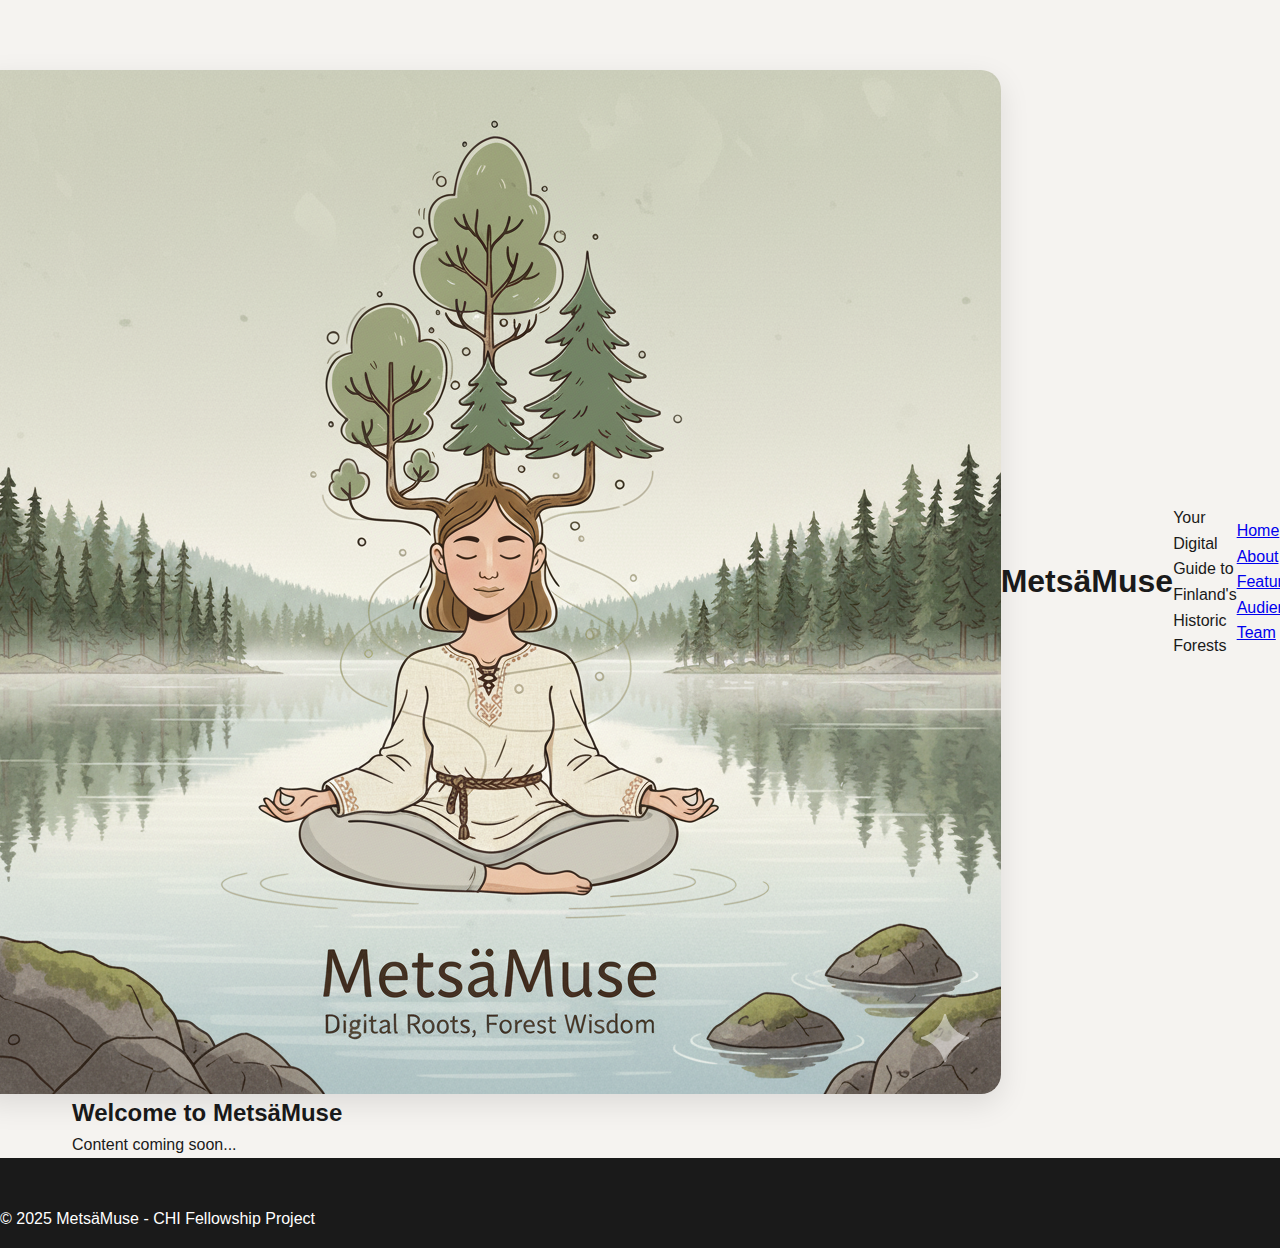
<file: index.html>
<!DOCTYPE html>
<html lang="en">
<head>
    <meta charset="UTF-8">
    <meta name="viewport" content="width=device-width, initial-scale=1.0">
    <title>MetsäMuse - Digital Forest Guide</title>
    <link rel="stylesheet" href="css/style.css">
</head>
<body>
    <!-- Hero Section -->
    <header class="hero">
        <img src="images/hero-image.png" alt="MetsäMuse - Mind Forest Connection" class="hero-image">
        <h1>MetsäMuse</h1>
        <p class="tagline">Your Digital Guide to Finland's Historic Forests</p>
        
        <!-- Navigation -->
        <nav class="main-nav">
            <a href="index.html">Home</a>
            <a href="about.html">About</a>
            <a href="features.html">Features</a>
            <a href="audience.html">Audience</a>
            <a href="team.html">Team</a>
        </nav>
    </header>

    <!-- Main Content Area -->
    <main class="content">
        <div class="container">
            <!-- Page content will go here -->
            <h2>Welcome to MetsäMuse</h2>
            <p>Content coming soon...</p>
        </div>
    </main>

    <!-- Footer -->
    <footer class="footer">
        <p>&copy; 2025 MetsäMuse - CHI Fellowship Project</p>
    </footer>
</body>
</html>
</file>
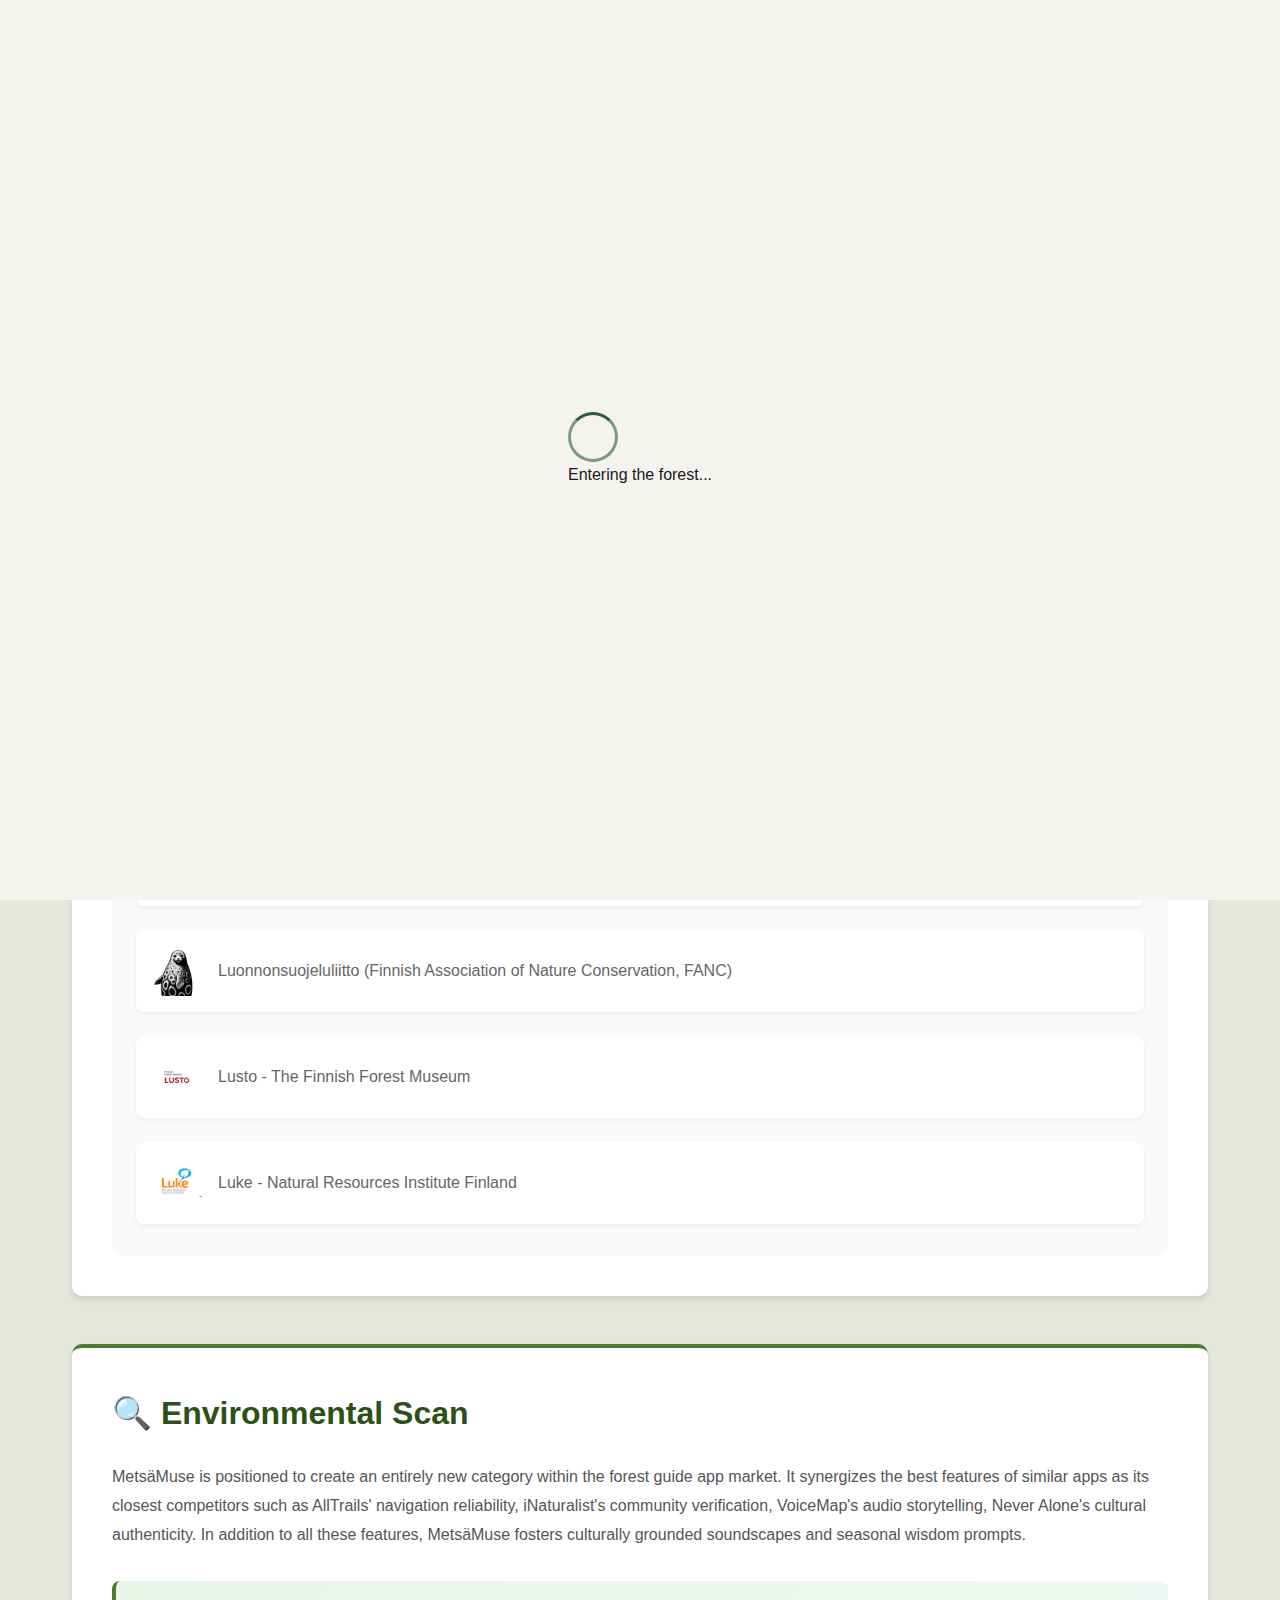
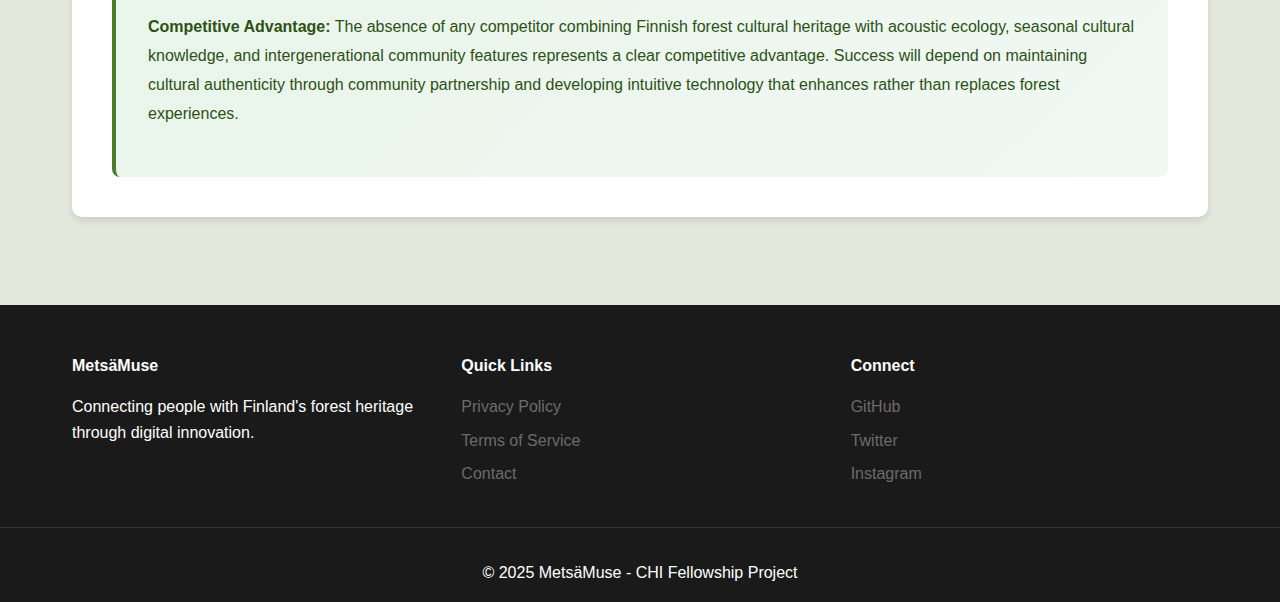
<file: background.html>
<!DOCTYPE html>
<html lang="en">
<head>
    <meta charset="UTF-8">
    <meta name="viewport" content="width=device-width, initial-scale=1.0">
    <title>Background - MetsäMuse</title>
    <link rel="stylesheet" href="css/style.css">
    <style>
        /* Additional styles specific to background page */
        .content-section {
            background: rgba(74, 124, 44, 0.10); /* match about page tint */
            padding: 2.5rem 0;
        }

        /* Hero header styling consistent with other pages */
        .page-header {
            position: relative;
            background-color: #2d5016; /* fallback color */
            min-height: 360px;
            display: flex;
            align-items: center;
            justify-content: center;
            text-align: center;
            padding: 0 1rem;
        }

        .page-header::before {
            content: "";
            position: absolute;
            inset: 0;
            background-image: url('images/background.png');
            background-size: cover;
            background-position: center 40%;
            background-repeat: no-repeat;
            z-index: 0;
        }

        .page-header::after {
            content: "";
            position: absolute;
            inset: 0;
            background: rgba(0,0,0,0.35);
            z-index: 1;
        }

        .page-header .container { position: relative; z-index: 2; }

        .section-container {
            background: white;
            padding: 2.5rem;
            border-radius: 10px;
            box-shadow: 0 4px 6px rgba(0,0,0,0.1);
            margin-bottom: 3rem;
            border-top: 4px solid #4a7c2c;
        }

        .section-container h2 {
            color: #2d5016;
            font-size: 2rem;
            margin-bottom: 1.5rem;
            display: flex;
            align-items: center;
            gap: 0.5rem;
        }

        .section-container h3 {
            color: #4a7c2c;
            font-size: 1.4rem;
            margin-top: 1.5rem;
            margin-bottom: 1rem;
        }

        .section-container p {
            color: #555;
            line-height: 1.8;
            margin-bottom: 1rem;
        }

        .data-grid {
            display: grid;
            grid-template-columns: repeat(auto-fit, minmax(280px, 1fr));
            gap: 2rem;
            margin: 2rem 0;
        }

        .data-category {
            background: #f8f9fa;
            padding: 1.5rem;
            border-radius: 8px;
            border-left: 4px solid #4a7c2c;
        }

        .data-category h4 {
            color: #2d5016;
            font-size: 1.2rem;
            margin-bottom: 1rem;
            font-weight: 600;
        }

        .data-category ul {
            list-style: none;
            padding: 0;
            margin: 0;
        }

        .data-category li {
            color: #666;
            padding: 0.5rem 0;
            padding-left: 1.5rem;
            position: relative;
            line-height: 1.6;
        }

        .data-category li:before {
            content: "🌲";
            position: absolute;
            left: 0;
            font-size: 0.9rem;
        }

        .data-category.cultural li:before {
            content: "📖";
        }

        .data-category li.animal:before {
            content: "🦌";
        }

        .data-category.cultural li.artifacts:before {
            content: "🪵";
        }

        .data-category.cultural li.stories:before {
            content: "🌙";
        }

        .sources-list {
            background: #f8f9fa;
            padding: 1.5rem;
            border-radius: 8px;
            margin-top: 1.5rem;
        }

        .sources-list h4 {
            color: #2d5016;
            font-size: 1.2rem;
            margin-bottom: 1rem;
            font-weight: 600;
        }

        .sources-list ul {
            list-style: none;
            padding: 0;
            margin: 0;
            display: flex;
            flex-direction: column;
            gap: 1rem;
        }

        .sources-list li {
            color: #666;
            padding: 1rem;
            background: white;
            border-radius: 8px;
            display: flex;
            align-items: center;
            gap: 1rem;
            line-height: 1.6;
            font-weight: 500;
            box-shadow: 0 2px 4px rgba(0,0,0,0.05);
        }

        .sources-list li img {
            width: 50px;
            height: 50px;
            object-fit: contain;
            flex-shrink: 0;
        }

        .competitive-advantage {
            background: linear-gradient(135deg, #e8f5e9 0%, #f1f8f4 100%);
            padding: 2rem;
            border-radius: 8px;
            margin-top: 2rem;
            border-left: 4px solid #4a7c2c;
        }

        .competitive-advantage p {
            color: #2d5016;
            font-weight: 500;
            line-height: 1.8;
        }

        @media (max-width: 768px) {
            .data-grid {
                grid-template-columns: 1fr;
            }
            
            .section-container {
                padding: 1.5rem;
            }
        }
        /* Match about page header title styles */
        .page-header h1,
        .page-header .page-subtitle {
            color: white;
            text-shadow: 0 2px 12px rgba(0, 0, 0, 0.4);
        }

        .page-header h1 { font-size: 3.6rem; margin: 0; }
        .page-header .page-subtitle { font-size: 1.25rem; margin-top: 0.6rem; }

        @media (max-width: 1024px) {
            .page-header h1 { font-size: 2.8rem; }
            .page-header .page-subtitle { font-size: 1.1rem; }
        }

        @media (max-width: 480px) {
            .page-header h1 { font-size: 2.2rem; }
            .page-header .page-subtitle { font-size: 1rem; }
        }
    </style>
</head>
<body>
    <!-- Loading Screen -->
    <div class="loader">
        <div class="loader-content">
            <div class="tree-loader"></div>
            <p>Entering the forest...</p>
        </div>
    </div>

    <!-- Navigation Bar - DO NOT EDIT -->
    <nav class="navbar">
        <div class="nav-container">
            <div class="nav-logo">
                <span class="logo-icon">🌲</span>
                <span class="logo-text">MetsäMuse</span>
            </div>
            <div class="nav-menu">
                <a href="index.html" class="nav-link">Home</a>
                <a href="about.html" class="nav-link">About</a>
                <a href="features.html" class="nav-link">Features</a>
                <a href="audience.html" class="nav-link">Audience</a>
                <a href="background.html" class="nav-link">Background</a>
            </div>
            <div class="mobile-toggle">
                <span></span>
                <span></span>
                <span></span>
            </div>
        </div>
    </nav>

    <!-- Page Header -->
    <section class="page-header">
        <div class="container">
            <h1>Background</h1>
            <p class="page-subtitle">Research foundation and data sources</p>
        </div>
    </section>

    <!-- Main Content -->
    <section class="content-section">
        <div class="container">
            <!-- Data, Information, Content Section -->
            <div class="section-container">
                <h2>📊 Data, Information, Content</h2>
                
                <div class="data-grid">
                    <div class="data-category">
                        <h4>Environmental Data</h4>
                        <ul>
                            <li>Plant identification and classification</li>
                            <li class="animal">Animal species</li>
                        </ul>
                    </div>

                    <div class="data-category cultural">
                        <h4>Cultural Data</h4>
                        <ul>
                            <li class="stories">Stories, Folklore, Urban Legends</li>
                            <li class="artifacts">Historical artifacts</li>
                        </ul>
                    </div>
                </div>

                <div class="sources-list">
                    <h4>Data Sources</h4>
                    <ul>
                        <li>
                            <img src="images/Helsinki-2-1.jpg" alt="University of Helsinki">
                            <span>University of Helsinki</span>
                        </li>
                        <li>
                            <img src="images/FANC.jpg" alt="FANC">
                            <span>Luonnonsuojeluliitto (Finnish Association of Nature Conservation, FANC)</span>
                        </li>
                        <li>
                            <img src="images/lusto.jpg" alt="Lusto">
                            <span>Lusto - The Finnish Forest Museum</span>
                        </li>
                        <li>
                            <img src="images/luke.png" alt="Luke">
                            <span>Luke - Natural Resources Institute Finland</span>
                        </li>
                    </ul>
                </div>
            </div>

            <!-- Environmental Scan Section -->
            <div class="section-container">
                <h2>🔍 Environmental Scan</h2>
                
                <p>
                    MetsäMuse is positioned to create an entirely new category within the forest guide app market. 
                    It synergizes the best features of similar apps as its closest competitors such as AllTrails' 
                    navigation reliability, iNaturalist's community verification, VoiceMap's audio storytelling, 
                    Never Alone's cultural authenticity. In addition to all these features, MetsäMuse fosters 
                    culturally grounded soundscapes and seasonal wisdom prompts.
                </p>

                <div class="competitive-advantage">
                    <p>
                        <strong>Competitive Advantage:</strong> The absence of any competitor combining Finnish 
                        forest cultural heritage with acoustic ecology, seasonal cultural knowledge, and 
                        intergenerational community features represents a clear competitive advantage. Success 
                        will depend on maintaining cultural authenticity through community partnership and 
                        developing intuitive technology that enhances rather than replaces forest experiences.
                    </p>
                </div>
            </div>
        </div>
    </section>

    <!-- Footer - DO NOT EDIT WITHOUT PERMISSION -->
    <footer class="footer">
        <div class="footer-content">
            <div class="footer-section">
                <h4>MetsäMuse</h4>
                <p>Connecting people with Finland's forest heritage through digital innovation.</p>
            </div>
            <div class="footer-section">
                <h4>Quick Links</h4>
                <a href="#">Privacy Policy</a>
                <a href="#">Terms of Service</a>
                <a href="#">Contact</a>
            </div>
            <div class="footer-section">
                <h4>Connect</h4>
                <div class="social-links">
                    <a href="#">GitHub</a>
                    <a href="#">Twitter</a>
                    <a href="#">Instagram</a>
                </div>
            </div>
        </div>
        <div class="footer-bottom">
            <p>&copy; 2025 MetsäMuse - CHI Fellowship Project</p>
        </div>
    </footer>

    <!-- JavaScript - DO NOT EDIT -->
    <script src="js/main.js"></script>
</body>
</html>
</file>
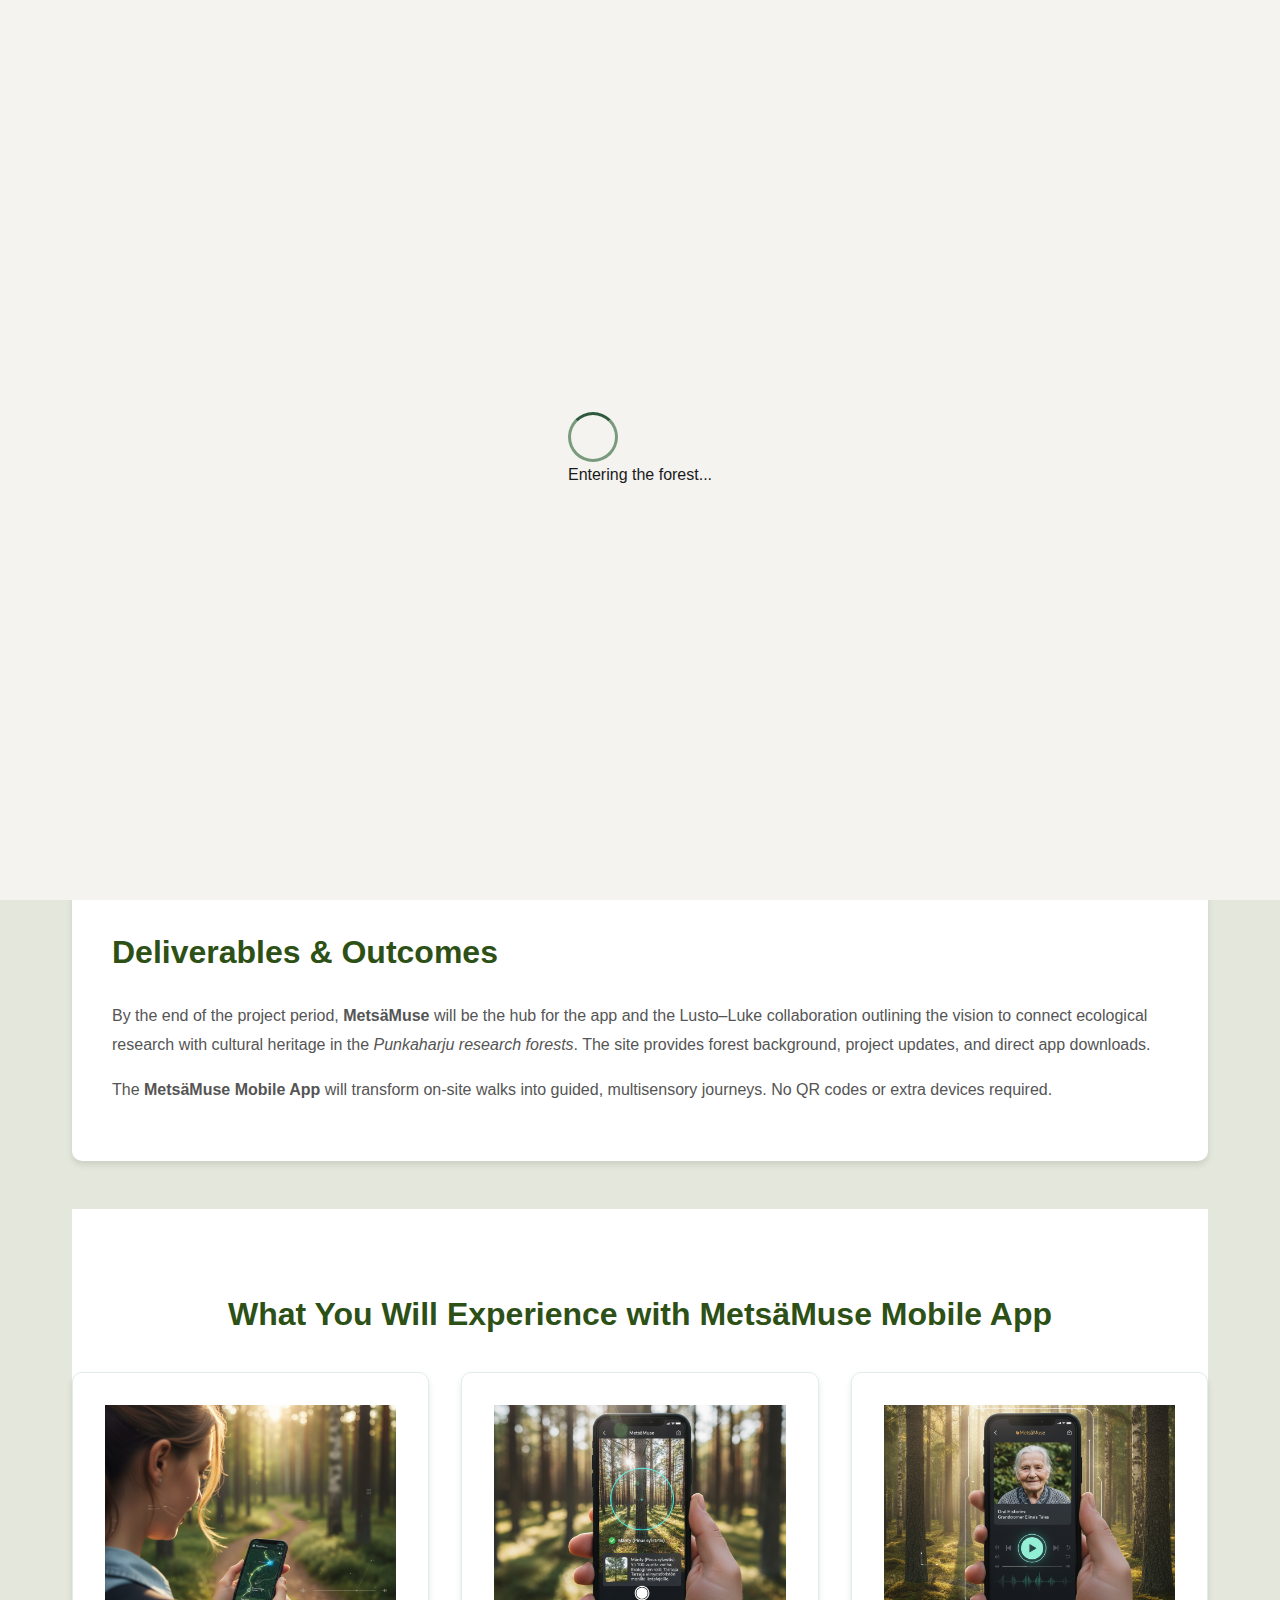
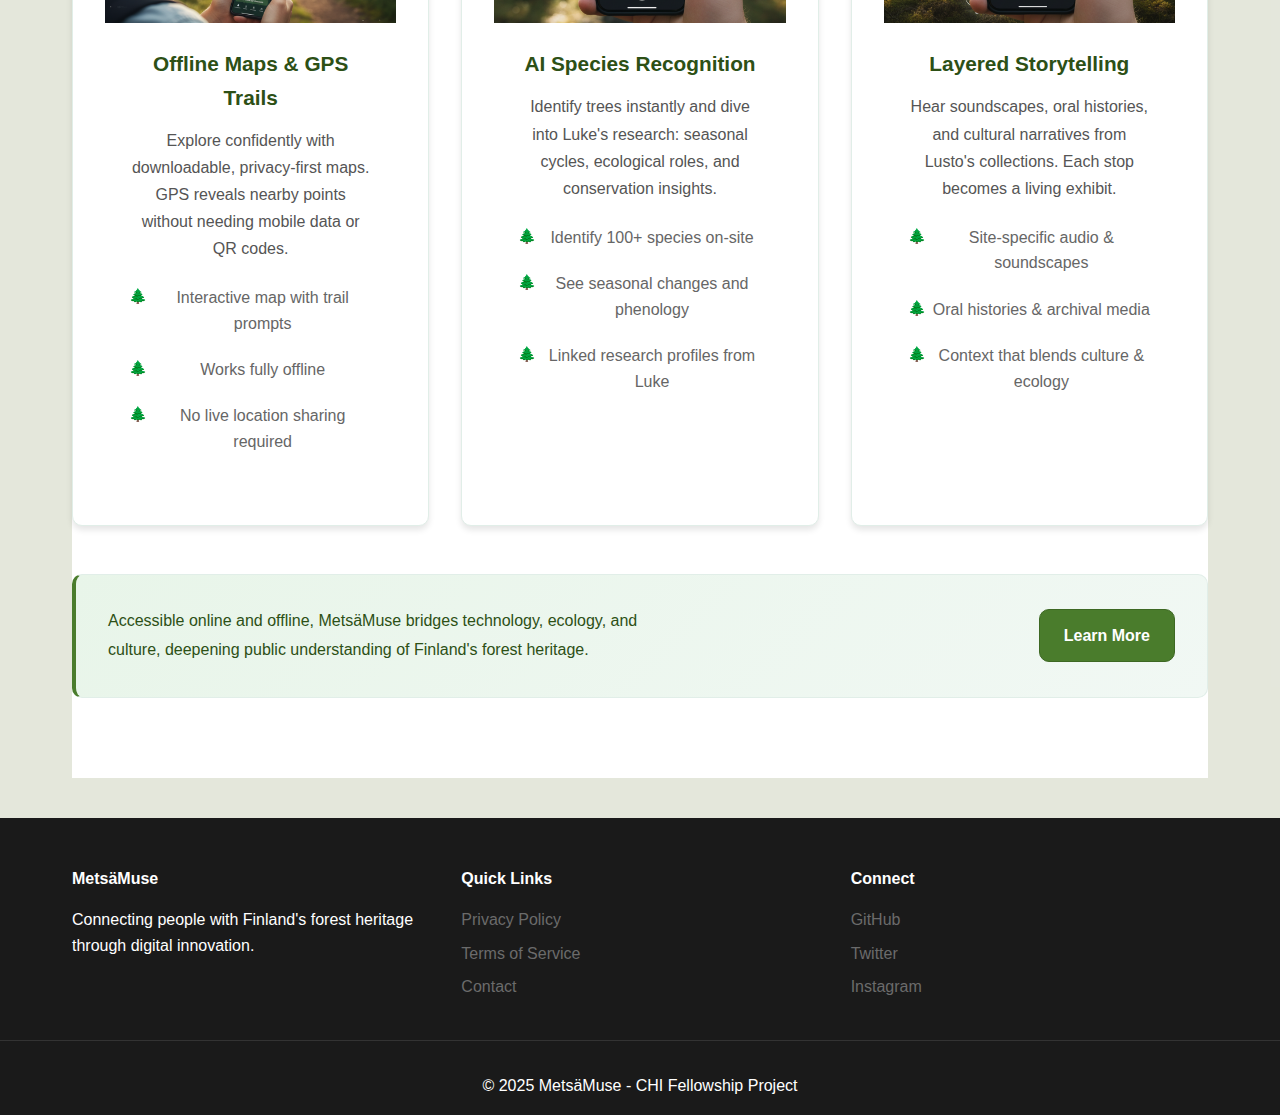
<file: features.html>
<!DOCTYPE html>
<html lang="en">
<head>
    <meta charset="UTF-8">
    <meta name="viewport" content="width=device-width, initial-scale=1.0">
    <title>Features - MetsäMuse</title>
    <meta name="description" content="Explore MetsäMuse app features: offline GPS trails, AI species recognition, and layered storytelling that connects ecology with culture.">
    <link rel="stylesheet" href="css/style.css">
    <style>
        /* Additional styles specific to features page */
        .content-section {
            background: rgba(74, 124, 44, 0.10); /* match other pages */
            padding: 2.5rem 0;
        }

        /* Hero header styling consistent with other pages */
        .page-header {
            position: relative;
            background-color: #2d5016; /* fallback color */
            min-height: 360px;
            display: flex;
            align-items: center;
            justify-content: center;
            text-align: center;
            padding: 0 1rem;
        }

        .page-header::before {
            content: "";
            position: absolute;
            inset: 0;
            background-image: url('images/feature background.png');
            /* make the hero image full-bleed horizontally and cover the header area */
            background-size: cover;
            /* nudge focal point upward to show the upper part of the image */
            background-position: center 28%;
            background-repeat: no-repeat;
            z-index: 0;
        }

        .page-header::after {
            content: "";
            position: absolute;
            inset: 0;
            background: rgba(0,0,0,0.35);
            z-index: 1;
        }

        .page-header .container { position: relative; z-index: 2; }

        /* Keep cover behavior across breakpoints but slightly nudge the focal point */
        @media (max-width: 1400px) {
            /* slightly higher focal point on large screens */
            .page-header::before { background-position: center 30%; }
        }

        @media (max-width: 1024px) {
            /* mid screens */
            .page-header::before { background-position: center 34%; }
        }

        @media (max-width: 768px) {
            /* mobile/tablet */
            .page-header::before { background-position: center 30%; }
        }

        .intro-section {
            background: linear-gradient(180deg, rgba(234,245,233,1) 0%, rgba(244,250,242,1) 100%); /* subtle green-tinted white */
            padding: 2.5rem;
            border-radius: 10px;
            box-shadow: 0 4px 6px rgba(0,0,0,0.1);
            margin-bottom: 3rem;
            border-top: 4px solid #4a7c2c;
            line-height: 1.8;
            color: #444; /* slightly darker text for contrast */
        }

        .intro-section p {
            margin: 1rem 0;
        }

        /* App badges */
        .app-badges {
            display: flex;
            gap: 1rem;
            flex-wrap: wrap;
            margin: 1.5rem 0;
        }

        .store-badge {
            display: inline-flex;
            align-items: center;
            gap: 0.5rem;
            padding: 0.7rem 1.2rem;
            border-radius: 10px;
            background: #4a7c2c;
            color: white;
            text-decoration: none;
            font-weight: 600;
            border: 1px solid #3d6823;
            transition: transform 0.2s ease, background 0.2s ease;
        }

        .store-badge:hover {
            transform: translateY(-2px);
            background: #3d6823;
        }

        /* KPI stats */
        .kpi-stats {
            display: grid;
            grid-template-columns: repeat(auto-fit, minmax(250px, 1fr));
            gap: 1rem;
            margin: 2rem 0 3rem;
        }

        .kpi-item {
            background: white;
            border: 1px solid #e1eee8;
            border-radius: 10px;
            padding: 1.2rem;
            text-align: center;
            box-shadow: 0 4px 6px rgba(0,0,0,0.1);
            transition: transform 0.3s ease, box-shadow 0.3s ease;
        }

        .kpi-item:hover {
            transform: translateY(-5px);
            box-shadow: 0 6px 12px rgba(0,0,0,0.15);
        }

        .kpi-item .icon {
            font-size: 2rem;
            margin-bottom: 0.5rem;
        }

        .kpi-item p {
            margin: 0;
            color: #555;
            font-weight: 600;
        }

        /* Deliverables section */
        .deliverables-section {
            background: white;
            padding: 2.5rem;
            border-radius: 10px;
            box-shadow: 0 4px 6px rgba(0,0,0,0.1);
            margin-bottom: 3rem;
            border-top: 4px solid #4a7c2c;
        }

        .deliverables-section h2 {
            color: #2d5016;
            font-size: 2rem;
            margin-bottom: 1.5rem;
        }

        .deliverables-section p {
            color: #555;
            line-height: 1.8;
            margin-bottom: 1rem;
        }

        /* Features grid */
        .features-section h2 {
            color: #2d5016;
            font-size: 2rem;
            margin-bottom: 2rem;
            text-align: center;
        }

        .features-grid {
            display: grid;
            grid-template-columns: repeat(auto-fit, minmax(300px, 1fr));
            gap: 2rem;
            margin-bottom: 3rem;
        }

        .feature-card {
            background: white;
            border: 1px solid #e1eee8;
            border-radius: 10px;
            overflow: hidden;
            box-shadow: 0 4px 6px rgba(0,0,0,0.1);
            transition: transform 0.3s ease, box-shadow 0.3s ease;
            display: flex;
            flex-direction: column;
        }

        .feature-card:hover {
            transform: translateY(-5px);
            box-shadow: 0 6px 12px rgba(0,0,0,0.15);
        }

        .feature-image {
            aspect-ratio: 4/3;
            background: linear-gradient(120deg, #e6f3ec, #d9efe5);
            display: flex;
            align-items: center;
            justify-content: center;
            overflow: hidden;
        }

        .feature-image img {
            width: 100%;
            height: 100%;
            object-fit: cover;
            display: block;
        }

        .feature-image .placeholder {
            font-weight: 600;
            color: #2d5016;
            font-size: 1rem;
            padding: 1rem;
            text-align: center;
        }

        .feature-content {
            padding: 1.5rem;
            flex: 1;
            display: flex;
            flex-direction: column;
        }

        .feature-content h3 {
            color: #2d5016;
            font-size: 1.3rem;
            margin: 0 0 0.8rem;
        }

        .feature-content p {
            color: #555;
            line-height: 1.7;
            margin-bottom: 1rem;
        }

        .feature-content ul {
            list-style: none;
            padding: 0;
            margin: 0;
        }

        .feature-content li {
            color: #666;
            padding: 0.4rem 0;
            padding-left: 1.5rem;
            position: relative;
            line-height: 1.6;
        }

        .feature-content li:before {
            content: "🌲";
            position: absolute;
            left: 0;
            font-size: 0.9rem;
        }

        /* Callout */
        .callout-box {
            background: linear-gradient(135deg, #e8f5e9 0%, #f1f8f4 100%);
            border: 1px solid #e1eee8;
            border-left: 4px solid #4a7c2c;
            border-radius: 10px;
            padding: 2rem;
            margin-top: 3rem;
            display: flex;
            flex-wrap: wrap;
            gap: 1.5rem;
            align-items: center;
            justify-content: space-between;
        }

        .callout-box p {
            margin: 0;
            color: #2d5016;
            line-height: 1.8;
            max-width: 60ch;
            flex: 1;
        }

        .callout-btn {
            display: inline-block;
            background: #4a7c2c;
            color: white;
            text-decoration: none;
            font-weight: 700;
            padding: 0.8rem 1.5rem;
            border-radius: 10px;
            border: 1px solid #3d6823;
            transition: transform 0.2s ease, background 0.2s ease;
        }

        .callout-btn:hover {
            transform: translateY(-2px);
            background: #3d6823;
        }

        @media (max-width: 768px) {
            .features-grid {
                grid-template-columns: 1fr;
            }
        }
        /* Match about page header title styles */
        .page-header h1,
        .page-header .page-subtitle {
            color: white;
            text-shadow: 0 2px 12px rgba(0, 0, 0, 0.4);
        }

        .page-header h1 { font-size: 3.6rem; margin: 0; }
        .page-header .page-subtitle { font-size: 1.25rem; margin-top: 0.6rem; }

        @media (max-width: 1024px) {
            .page-header h1 { font-size: 2.8rem; }
            .page-header .page-subtitle { font-size: 1.1rem; }
        }

        @media (max-width: 480px) {
            .page-header h1 { font-size: 2.2rem; }
            .page-header .page-subtitle { font-size: 1rem; }
        }
    </style>
</head>
<body>
    <!-- Loading Screen -->
    <div class="loader">
        <div class="loader-content">
            <div class="tree-loader"></div>
            <p>Entering the forest...</p>
        </div>
    </div>

    <!-- Navigation Bar - DO NOT EDIT -->
    <nav class="navbar">
        <div class="nav-container">
            <div class="nav-logo">
                <span class="logo-icon">🌲</span>
                <span class="logo-text">MetsäMuse</span>
            </div>
            <div class="nav-menu">
                <a href="index.html" class="nav-link">Home</a>
                <a href="about.html" class="nav-link">About</a>
                <a href="features.html" class="nav-link">Features</a>
                <a href="audience.html" class="nav-link">Audience</a>
                <a href="background.html" class="nav-link">Background</a>
            </div>
            <div class="mobile-toggle">
                <span></span>
                <span></span>
                <span></span>
            </div>
        </div>
    </nav>

    <!-- Page Header -->
    <section class="page-header">
        <div class="container">
            <h1>Features</h1>
            <p class="page-subtitle">Walk, listen, and learn with MetsäMuse</p>
        </div>
    </section>

    <!-- Main Content -->
    <section class="content-section">
        <div class="container">
            <!-- Intro Section -->
            <div class="intro-section">
                <p>
                    The MetsäMuse mobile app turns Punkaharju's research forests into a living, digital museum
                    blending GPS-guided exploration, AI species recognition, and layered storytelling from Lusto Museum and Luke.
                </p>

                <div class="app-badges" aria-label="Download links">
                    <a class="store-badge" href="#" aria-label="Download on the App Store">📱 App Store</a>
                    <a class="store-badge" href="#" aria-label="Get it on Google Play">📱 Google Play</a>
                </div>
            </div>

            <!-- KPI Stats -->
            <div class="kpi-stats" aria-label="App features">
                <div class="kpi-item">
                    <div class="icon">🌲</div>
                    <p>100+ tree species identified through AI</p>
                </div>
                <div class="kpi-item">
                    <div class="icon">🗺️</div>
                    <p>Offline GPS-based forest trails</p>
                </div>
                <div class="kpi-item">
                    <div class="icon">🎧</div>
                    <p>Immersive natural soundscapes</p>
                </div>
            </div>

            <!-- Deliverables & Outcomes -->
            <div class="deliverables-section">
                <h2>Deliverables &amp; Outcomes</h2>
                <p>
                    By the end of the project period, <strong>MetsäMuse</strong> will be the hub for the app and the Lusto–Luke collaboration
                    outlining the vision to connect ecological research with cultural heritage in the <em>Punkaharju research forests</em>.
                    The site provides forest background, project updates, and direct app downloads.
                </p>
                <p>
                    The <strong>MetsäMuse Mobile App</strong> will transform on-site walks into guided, multisensory journeys. No QR codes or extra devices required.
                </p>
            </div>

            <!-- Features Grid -->
            <div class="features-section">
                <h2>What You Will Experience with MetsäMuse Mobile App</h2>

                <div class="features-grid">
                    <!-- Feature 1 -->
                    <article class="feature-card">
                        <div class="feature-image">
                            <img src="images/interactivemap.png" alt="Interactive offline forest map preview">
                        </div>
                        <div class="feature-content">
                            <h3>Offline Maps &amp; GPS Trails</h3>
                            <p>
                                Explore confidently with downloadable, privacy-first maps. GPS reveals nearby points without needing mobile data or QR codes.
                            </p>
                            <ul>
                                <li>Interactive map with trail prompts</li>
                                <li>Works fully offline</li>
                                <li>No live location sharing required</li>
                            </ul>
                        </div>
                    </article>

                    <!-- Feature 2 -->
                    <article class="feature-card">
                        <div class="feature-image">
                            <img src="images/aiimageanalysis.png" alt="AI tree species recognition in action">
                        </div>
                        <div class="feature-content">
                            <h3>AI Species Recognition</h3>
                            <p>
                                Identify trees instantly and dive into Luke's research: seasonal cycles, ecological roles, and conservation insights.
                            </p>
                            <ul>
                                <li>Identify 100+ species on-site</li>
                                <li>See seasonal changes and phenology</li>
                                <li>Linked research profiles from Luke</li>
                            </ul>
                        </div>
                    </article>

                    <!-- Feature 3 -->
                    <article class="feature-card">
                        <div class="feature-image">
                            <img src="images/soundscape.png" alt="Audio stories and cultural narratives">
                        </div>
                        <div class="feature-content">
                            <h3>Layered Storytelling</h3>
                            <p>
                                Hear soundscapes, oral histories, and cultural narratives from Lusto's collections. Each stop becomes a living exhibit.
                            </p>
                            <ul>
                                <li>Site-specific audio &amp; soundscapes</li>
                                <li>Oral histories &amp; archival media</li>
                                <li>Context that blends culture &amp; ecology</li>
                            </ul>
                        </div>
                    </article>
                </div>

                <!-- Callout -->
                <div class="callout-box">
                    <p>
                        Accessible online and offline, MetsäMuse bridges technology, ecology, and culture, deepening public understanding
                        of Finland's forest heritage.
                    </p>
                    <a class="callout-btn" href="#outcomes">Learn More</a>
                </div>
            </div>
        </div>
    </section>

    <!-- Footer - DO NOT EDIT WITHOUT PERMISSION -->
    <footer class="footer">
        <div class="footer-content">
            <div class="footer-section">
                <h4>MetsäMuse</h4>
                <p>Connecting people with Finland's forest heritage through digital innovation.</p>
            </div>
            <div class="footer-section">
                <h4>Quick Links</h4>
                <a href="#">Privacy Policy</a>
                <a href="#">Terms of Service</a>
                <a href="#">Contact</a>
            </div>
            <div class="footer-section">
                <h4>Connect</h4>
                <div class="social-links">
                    <a href="#">GitHub</a>
                    <a href="#">Twitter</a>
                    <a href="#">Instagram</a>
                </div>
            </div>
        </div>
        <div class="footer-bottom">
            <p>&copy; 2025 MetsäMuse - CHI Fellowship Project</p>
        </div>
    </footer>

    <!-- JavaScript - DO NOT EDIT -->
    <script src="js/main.js"></script>
</body>
</html>
</file>
<file: css/style.css>
/* Modern CSS Reset and Variables */
*, *::before, *::after {
    margin: 0;
    padding: 0;
    box-sizing: border-box;
}

:root {
    --primary: #2d5a3d;
    --primary-dark: #1e3a29;
    --secondary: #7a9a7e;
    --accent: #a3b88c;
    --light: #f5f3f0;
    --dark: #1a1a1a;
    --gray: #6b6b6b;
    --white: #ffffff;
    
    --shadow: 0 10px 30px rgba(0,0,0,0.1);
    --shadow-hover: 0 20px 40px rgba(0,0,0,0.15);
    
    --transition: all 0.3s cubic-bezier(0.4, 0, 0.2, 1);
}

body {
    font-family: -apple-system, BlinkMacSystemFont, "Segoe UI", Roboto, "Helvetica Neue", Arial, sans-serif;
    line-height: 1.6;
    color: var(--dark);
    background-color: var(--light);
    overflow-x: hidden;
}

/* Loading Screen */
.loader {
    position: fixed;
    top: 0;
    left: 0;
    width: 100%;
    height: 100%;
    background: var(--light);
    display: flex;
    align-items: center;
    justify-content: center;
    z-index: 9999;
    transition: opacity 0.5s, visibility 0.5s;
}

.loader.hidden {
    opacity: 0;
    visibility: hidden;
}

.tree-loader {
    width: 50px;
    height: 50px;
    border: 3px solid var(--secondary);
    border-top-color: var(--primary);
    border-radius: 50%;
    animation: spin 1s linear infinite;
}

@keyframes spin {
    to { transform: rotate(360deg); }
}

/* Navigation */
.navbar {
    position: fixed;
    top: 0;
    width: 100%;
    background: rgba(255, 255, 255, 0.95);
    backdrop-filter: blur(10px);
    box-shadow: var(--shadow);
    z-index: 1000;
    transition: var(--transition);
}

.nav-container {
    max-width: 1200px;
    margin: 0 auto;
    padding: 1rem 2rem;
    display: flex;
    justify-content: space-between;
    align-items: center;
}

.nav-logo {
    display: flex;
    align-items: center;
    gap: 0.5rem;
    font-size: 1.5rem;
    font-weight: 600;
    color: var(--primary);
}

.nav-menu {
    display: flex;
    gap: 2rem;
}

.nav-link {
    text-decoration: none;
    color: var(--gray);
    font-weight: 500;
    position: relative;
    transition: var(--transition);
}

.nav-link::after {
    content: '';
    position: absolute;
    bottom: -5px;
    left: 0;
    width: 0;
    height: 2px;
    background: var(--primary);
    transition: width 0.3s;
}

.nav-link:hover, .nav-link.active {
    color: var(--primary);
}

.nav-link:hover::after, .nav-link.active::after {
    width: 100%;
}

.mobile-toggle {
    display: none;
    flex-direction: column;
    gap: 4px;
    cursor: pointer;
}

.mobile-toggle span {
    width: 25px;
    height: 3px;
    background: var(--primary);
    transition: var(--transition);
}

/* Hero Section */
.hero {
    min-height: 100vh;
    display: flex;
    align-items: center;
    justify-content: center;
    position: relative;
    margin-top: 70px;
}

.hero-background {
    position: absolute;
    top: 0;
    left: 0;
    width: 100%;
    height: 100%;
    background: linear-gradient(135deg, var(--light) 0%, #e8ebe6 100%);
    opacity: 0.5;
}

.hero-content {
    text-align: center;
    z-index: 1;
    padding: 2rem;
}

.hero-image-container {
    position: relative;
    margin-bottom: 2rem;
}

.hero-image {
    max-width: 1200px;
    width: 100%;
    height: auto;
    border-radius: 20px;
    box-shadow: var(--shadow);
    transition: var(--transition);

}

.hero-image:hover {
    transform: translateY(-10px);
    box-shadow: var(--shadow-hover);
}

.floating-elements {
    position: absolute;
    top: 0;
    left: 0;
    width: 100%;
    height: 100%;
    pointer-events: none;
}

.floating-leaf {
    position: absolute;
    font-size: 2rem;
    animation: float 6s ease-in-out infinite;
}

.leaf-1 { top: 10%; left: 10%; animation-delay: 0s; }
.leaf-2 { top: 20%; right: 15%; animation-delay: 2s; }
.leaf-3 { bottom: 20%; left: 20%; animation-delay: 4s; }

@keyframes float {
    0%, 100% { transform: translateY(0) rotate(0); }
    50% { transform: translateY(-20px) rotate(180deg); }
}

.hero-title {
    font-size: 4rem;
    font-weight: 300;
    letter-spacing: 3px;
    color: var(--primary);
    margin-bottom: 1rem;
}

.hero-subtitle {
    font-size: 1.5rem;
    color: var(--gray);
    margin-bottom: 2rem;
}

.hero-cta {
    display: flex;
    gap: 1rem;
    justify-content: center;
    flex-wrap: wrap;
}

.btn-primary, .btn-secondary {
    padding: 1rem 2.5rem;
    border: none;
    border-radius: 50px;
    font-size: 1rem;
    font-weight: 500;
    cursor: pointer;
    transition: var(--transition);
}

.btn-primary {
    background: var(--primary);
    color: var(--white);
}

.btn-primary:hover {
    background: var(--primary-dark);
    transform: translateY(-2px);
    box-shadow: var(--shadow);
}

.btn-secondary {
    background: transparent;
    color: var(--primary);
    border: 2px solid var(--primary);
}

.btn-secondary:hover {
    background: var(--primary);
    color: var(--white);
}

/* Scroll Indicator */
.scroll-indicator {
    position: absolute;
    bottom: 2rem;
    left: 50%;
    transform: translateX(-50%);
    text-align: center;
    color: var(--gray);
}

.mouse {
    width: 30px;
    height: 50px;
    border: 2px solid var(--gray);
    border-radius: 25px;
    margin: 1rem auto;
    position: relative;
}

.mouse::after {
    content: '';
    width: 4px;
    height: 10px;
    background: var(--gray);
    position: absolute;
    top: 10px;
    left: 50%;
    transform: translateX(-50%);
    animation: scroll 2s infinite;
}

@keyframes scroll {
    0% { opacity: 1; top: 10px; }
    100% { opacity: 0; top: 20px; }
}

/* Features Section */
.features-section {
    padding: 5rem 0;
    background: var(--white);
}

.container {
    max-width: 1200px;
    margin: 0 auto;
    padding: 0 2rem;
}

.section-title {
    text-align: center;
    font-size: 2.5rem;
    color: var(--primary);
    margin-bottom: 3rem;
}

.features-grid {
    display: grid;
    grid-template-columns: repeat(auto-fit, minmax(300px, 1fr));
    gap: 2rem;
}

.feature-card {
    background: var(--light);
    padding: 2rem;
    border-radius: 15px;
    text-align: center;
    transition: var(--transition);
}

.feature-card:hover {
    transform: translateY(-10px);
    box-shadow: var(--shadow);
}

.feature-icon {
    font-size: 3rem;
    margin-bottom: 1rem;
}

.feature-card h3 {
    color: var(--primary);
    margin-bottom: 1rem;
}

/* Stats Section */
.stats-section {
    padding: 5rem 0;
    background: var(--primary);
    color: var(--white);
}

.stats-grid {
    display: grid;
    grid-template-columns: repeat(auto-fit, minmax(200px, 1fr));
    gap: 2rem;
    text-align: center;
}

.stat-number {
    display: block;
    font-size: 3rem;
    font-weight: 700;
}

.stat-label {
    font-size: 1.2rem;
    opacity: 0.8;
}

/* Footer */
.footer {
    background: var(--dark);
    color: var(--white);
    padding: 3rem 0 1rem;
}

.footer-content {
    max-width: 1200px;
    margin: 0 auto;
    padding: 0 2rem;
    display: grid;
    grid-template-columns: repeat(auto-fit, minmax(250px, 1fr));
    gap: 2rem;
}

.footer-section h4 {
    margin-bottom: 1rem;
}

.footer-section a {
    color: var(--gray);
    text-decoration: none;
    display: block;
    margin-bottom: 0.5rem;
    transition: var(--transition);
}

.footer-section a:hover {
    color: var(--white);
}

.footer-bottom {
    text-align: center;
    margin-top: 2rem;
    padding-top: 2rem;
    border-top: 1px solid #333;
}

/* Responsive */
@media (max-width: 768px) {
    .nav-menu {
        display: none;
    }
    
    .mobile-toggle {
        display: flex;
    }
    
    .hero-title {
        font-size: 2.5rem;
    }
    
    .hero-subtitle {
        font-size: 1.2rem;
    }
    
    .hero-cta {
        flex-direction: column;
        align-items: center;
    }
}
/* ============================================
   INNER PAGES STYLES - Added for subpages
   ============================================ */

/* Page Header for Inner Pages */
.page-header {
    padding: 8rem 0 4rem;
    background: linear-gradient(135deg, var(--light) 0%, #e8ebe6 100%);
    text-align: center;
}

.page-header h1 {
    font-size: 3rem;
    color: var(--primary);
    margin-bottom: 1rem;
}

.page-subtitle {
    font-size: 1.2rem;
    color: var(--gray);
}

/* Content Section for Inner Pages */
.content-section {
    padding: 4rem 0;
    background: var(--white);
}

.content-section h2 {
    color: var(--primary);
    margin-bottom: 1.5rem;
}

.content-section h3 {
    color: var(--primary-dark);
    margin-bottom: 1rem;
}

.content-section p {
    margin-bottom: 1rem;
    line-height: 1.8;
}

.content-section ul, .content-section ol {
    margin-bottom: 1.5rem;
    margin-left: 2rem;
}

.content-section li {
    margin-bottom: 0.5rem;
}

/* Audience page background (root audience.html) */
.page-header.audience {
    position: relative;
    padding: 10rem 0 6rem;
    background-image: url('../images/ycBf_nsT_400x400.jpg');
    background-size: cover;
    background-position: center;
    background-repeat: no-repeat;
    color: var(--white);
}

.page-header.audience::after {
    content: "";
    position: absolute;
    inset: 0;
    background: rgba(0,0,0,0.3);
    z-index: 1;
}

.page-header.audience .container { position: relative; z-index: 2; }
</file>
